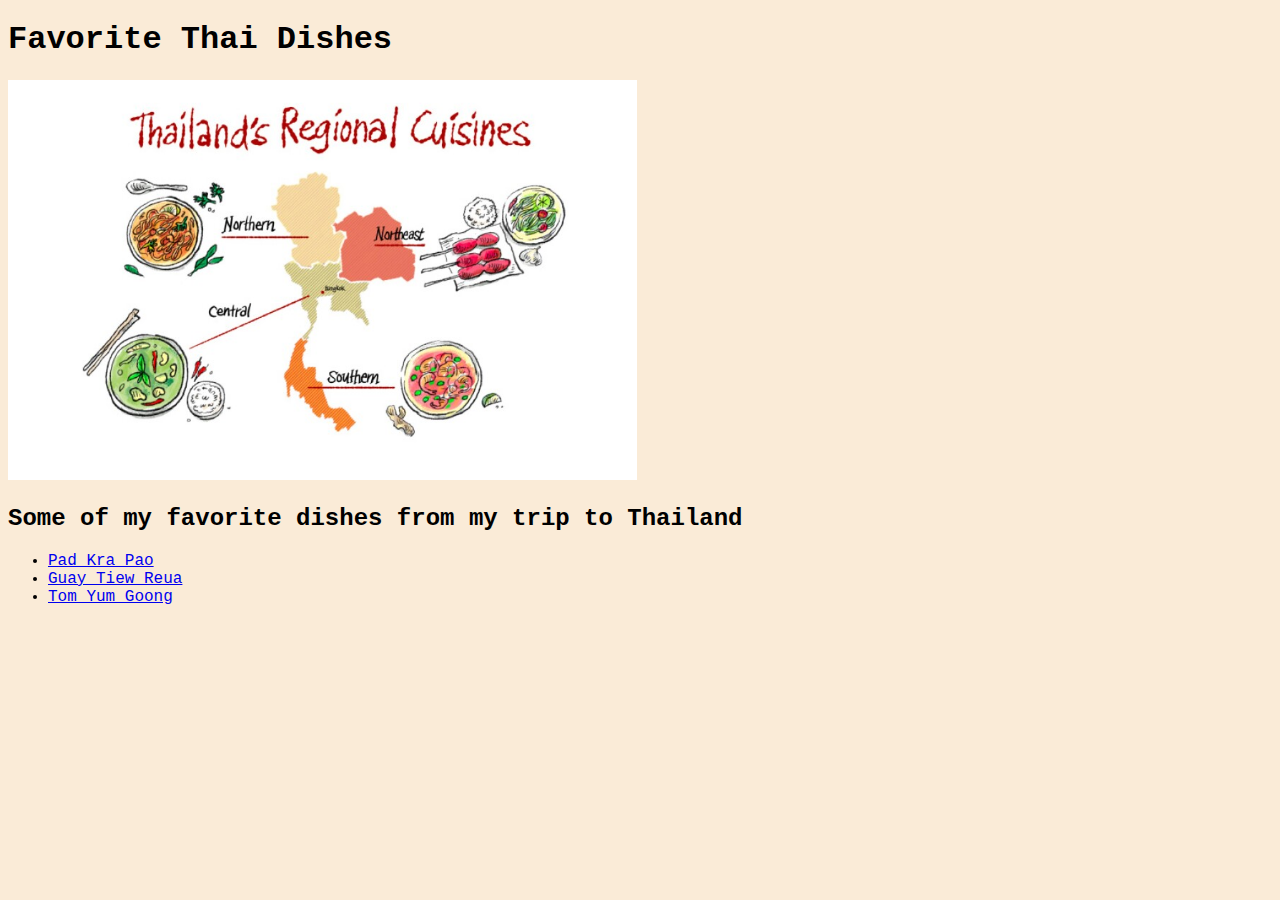
<file: index.html>
<!DOCTYPE html>
<html lang="en">
    <head>
        <meta charset="UTF-8">
        <title>Thai Recipes</title>
        <link rel="stylesheet" href="./css/styles.css">
    </head>

    <body>
        <h1>Favorite Thai Dishes</h1>
        <img src="./images/thaicuisine.jpeg" alt="Thai Food">
        <h2>Some of my favorite dishes from my trip to Thailand</h2>
        <ul>
            <li><a href="./recipes/pad-kra-pao.html">Pad Kra Pao</a></li>
            <li><a href="./recipes/boat-noodles.html">Guay Tiew Reua</a></li>
            <li><a href="./recipes/tom-yum-soup.html">Tom Yum Goong</a></li>
        </ul> 
    </body>
</html>
</file>
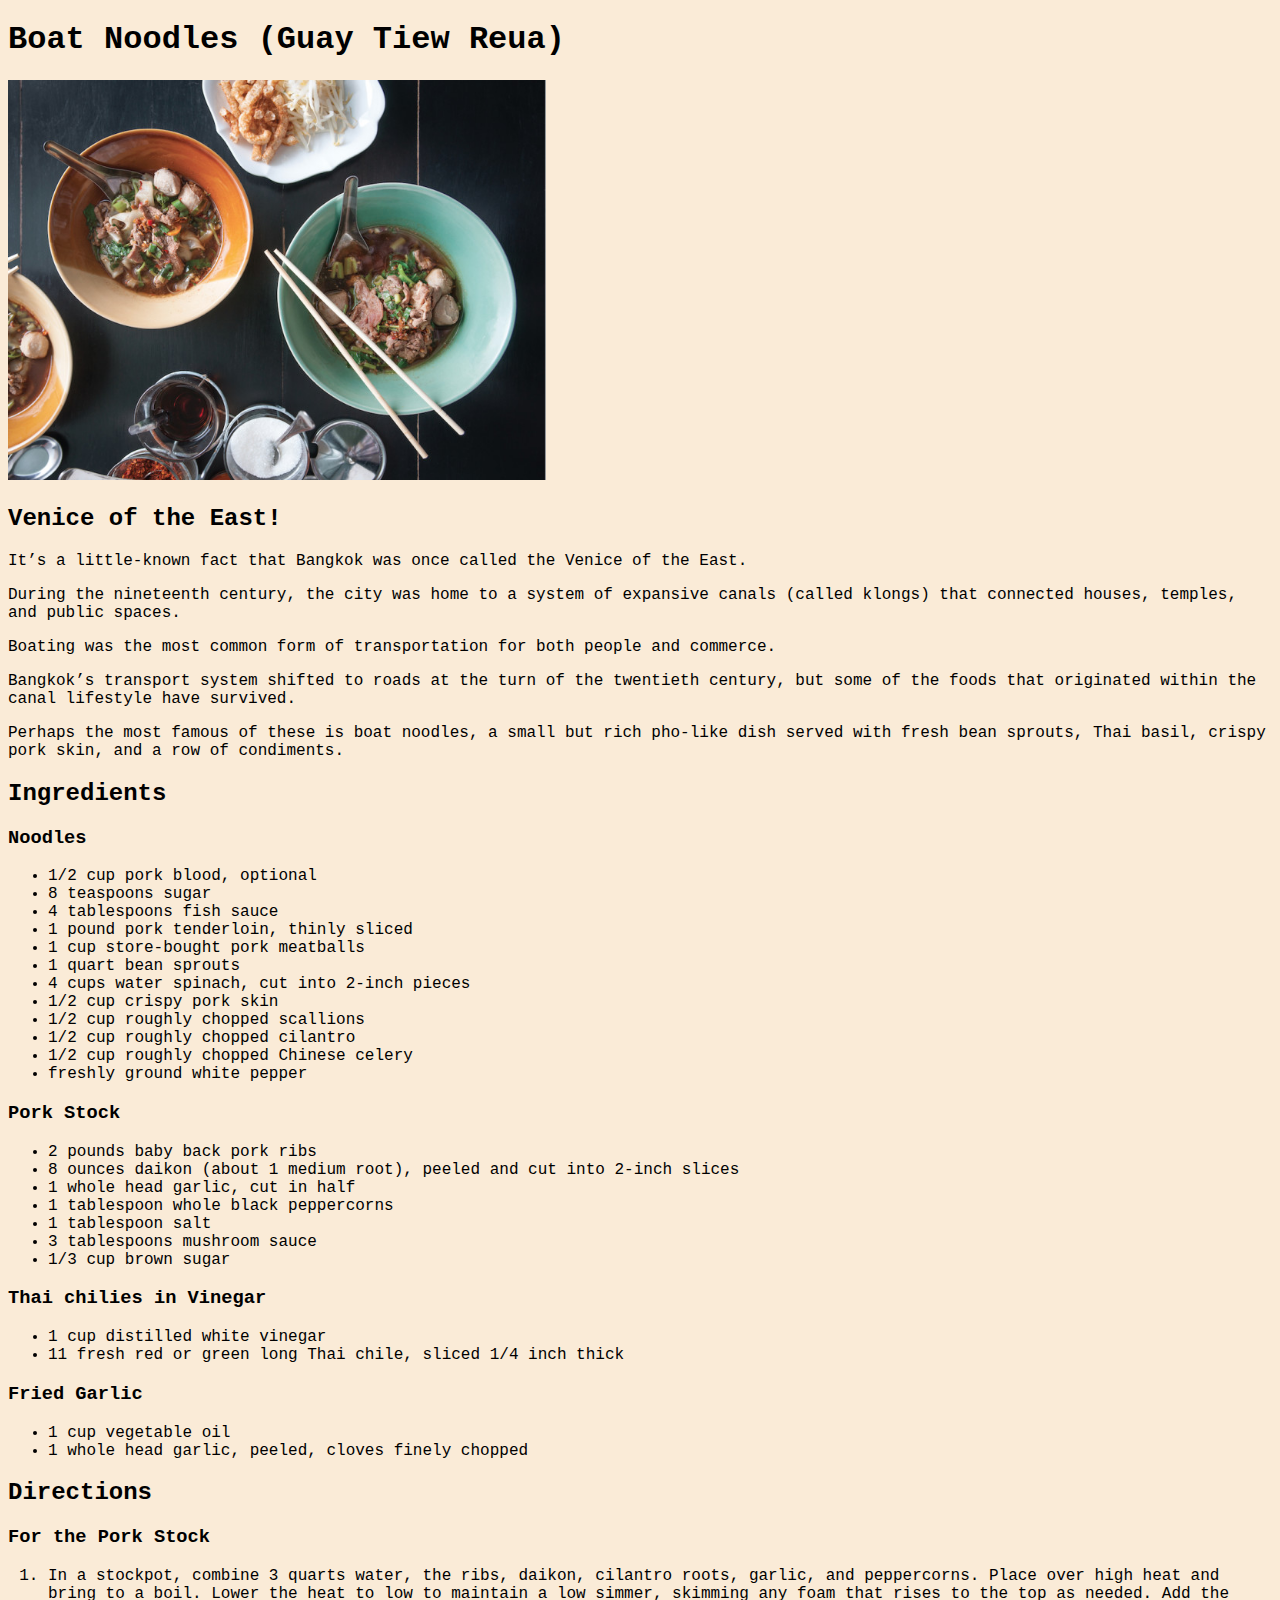
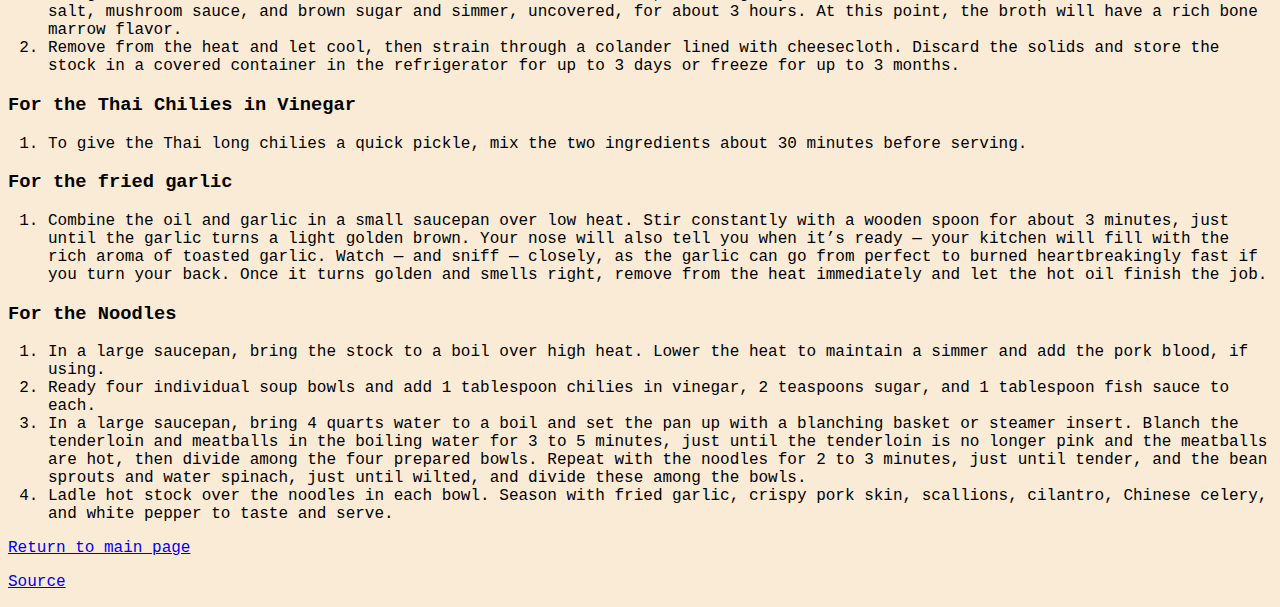
<file: recipes/boat-noodles.html>
<!DOCTYPE html>
<html lang="en">
    <head>
        <meta charset="UTF-8">
        <title>Boat Noodles</title>
        <link rel="stylesheet" href="../css/styles.css">
    </head>

    <body>
        <h1>Boat Noodles (Guay Tiew Reua)</h1>
        <img src="../images/boat-noodles.jpg" alt="Boat Noodles">
        <h2>Venice of the East!</h2>
        <p>It’s a little-known fact that Bangkok was once called the Venice of the East.</p>
        <p>During the nineteenth century, the city was home to a system of expansive canals (called klongs) that connected houses, temples, and public spaces.</p>
        <p>Boating was the most common form of transportation for both people and commerce.</p>
        <p> Bangkok’s transport system shifted to roads at the turn of the twentieth century, but some of the foods that originated within the canal lifestyle have survived.</p>
        <p>Perhaps the most famous of these is boat noodles, a small but rich pho-like dish served with fresh bean sprouts, Thai basil, crispy pork skin, and a row of condiments.</p>
        <h2>Ingredients</h2>
        <h3>Noodles</h3>
        <ul>
            <li>1/2 cup pork blood, optional</li>
            <li>8 teaspoons sugar</li>
            <li>4 tablespoons fish sauce</li>
            <li>1 pound pork tenderloin, thinly sliced</li>
            <li>1 cup store-bought pork meatballs</li>
            <li>1 quart bean sprouts</li>
            <li>4 cups water spinach, cut into 2-inch pieces</li>
            <li>1/2 cup crispy pork skin</li>
            <li>1/2 cup roughly chopped scallions</li>
            <li>1/2 cup roughly chopped cilantro</li>
            <li>1/2 cup roughly chopped Chinese celery</li>
            <li>freshly ground white pepper</li>
        </ul>
        <h3>Pork Stock</h3>
        <ul>
            <li>2 pounds baby back pork ribs</li>
            <li>8 ounces daikon (about 1 medium root), peeled and cut into 2-inch slices</li>
            <li>1 whole head garlic, cut in half</li>
            <li>1 tablespoon whole black peppercorns</li>
            <li>1 tablespoon salt</li>
            <li>3 tablespoons mushroom sauce</li>
            <li>1/3 cup brown sugar</li>
        </ul>
        <h3>Thai chilies in Vinegar</h3>
        <ul>
            <li>1 cup distilled white vinegar</li>
            <li>11 fresh red or green long Thai chile, sliced 1/4 inch thick</li>
        </ul>
        <h3>Fried Garlic</h3>
        <ul>
            <li>1 cup vegetable oil</li>
            <li>1 whole head garlic, peeled, cloves finely chopped</li>
        </ul>
        <h2>Directions</h2>
        <h3>For the Pork Stock</h3>
        <ol>
            <li>In a stockpot, combine 3 quarts water, the ribs, daikon, cilantro roots, garlic, and peppercorns. Place over high heat and bring to a boil. Lower the heat to low to maintain a low simmer, skimming any foam that rises to the top as needed. Add the salt, mushroom sauce, and brown sugar and simmer, uncovered, for about 3 hours. At this point, the broth will have a rich bone marrow flavor.</li>
            <li>Remove from the heat and let cool, then strain through a colander lined with cheesecloth. Discard the solids and store the stock in a covered container in the refrigerator for up to 3 days or freeze for up to 3 months.</li>
        </ol>
        <h3>For the Thai Chilies in Vinegar</h3>
        <ol>
            <li>To give the Thai long chilies a quick pickle, mix the two ingredients about 30 minutes before serving.</li>
        </ol>
        <h3>For the fried garlic</h3>
        <ol>
            <li>Combine the oil and garlic in a small saucepan over low heat. Stir constantly with a wooden spoon for about 3 minutes, just until the garlic turns a light golden brown. Your nose will also tell you when it’s ready — your kitchen will fill with the rich aroma of toasted garlic. Watch — and sniff — closely, as the garlic can go from perfect to burned heartbreakingly fast if you turn your back. Once it turns golden and smells right, remove from the heat immediately and let the hot oil finish the job.</li>
        </ol>
        <h3>For the Noodles</h3>
        <ol>
            <li>In a large saucepan, bring the stock to a boil over high heat. Lower the heat to maintain a simmer and add the pork blood, if using.</li>
            <li>Ready four individual soup bowls and add 1 tablespoon chilies in vinegar, 2 teaspoons sugar, and 1 tablespoon fish sauce to each.</li>
            <li>In a large saucepan, bring 4 quarts water to a boil and set the pan up with a blanching basket or steamer insert. Blanch the tenderloin and meatballs in the boiling water for 3 to 5 minutes, just until the tenderloin is no longer pink and the meatballs are hot, then divide among the four prepared bowls. Repeat with the noodles for 2 to 3 minutes, just until tender, and the bean sprouts and water spinach, just until wilted, and divide these among the bowls.</li>
            <li>Ladle hot stock over the noodles in each bowl. Season with fried garlic, crispy pork skin, scallions, cilantro, Chinese celery, and white pepper to taste and serve.</li>
        </ol>
        <a href="../index.html">Return to main page</a>
        <p><a href="https://www.foodrepublic.com/recipes/you-can-make-authentic-thai-boat-noodles/">Source</a></p>
    </body>
</html>
</file>
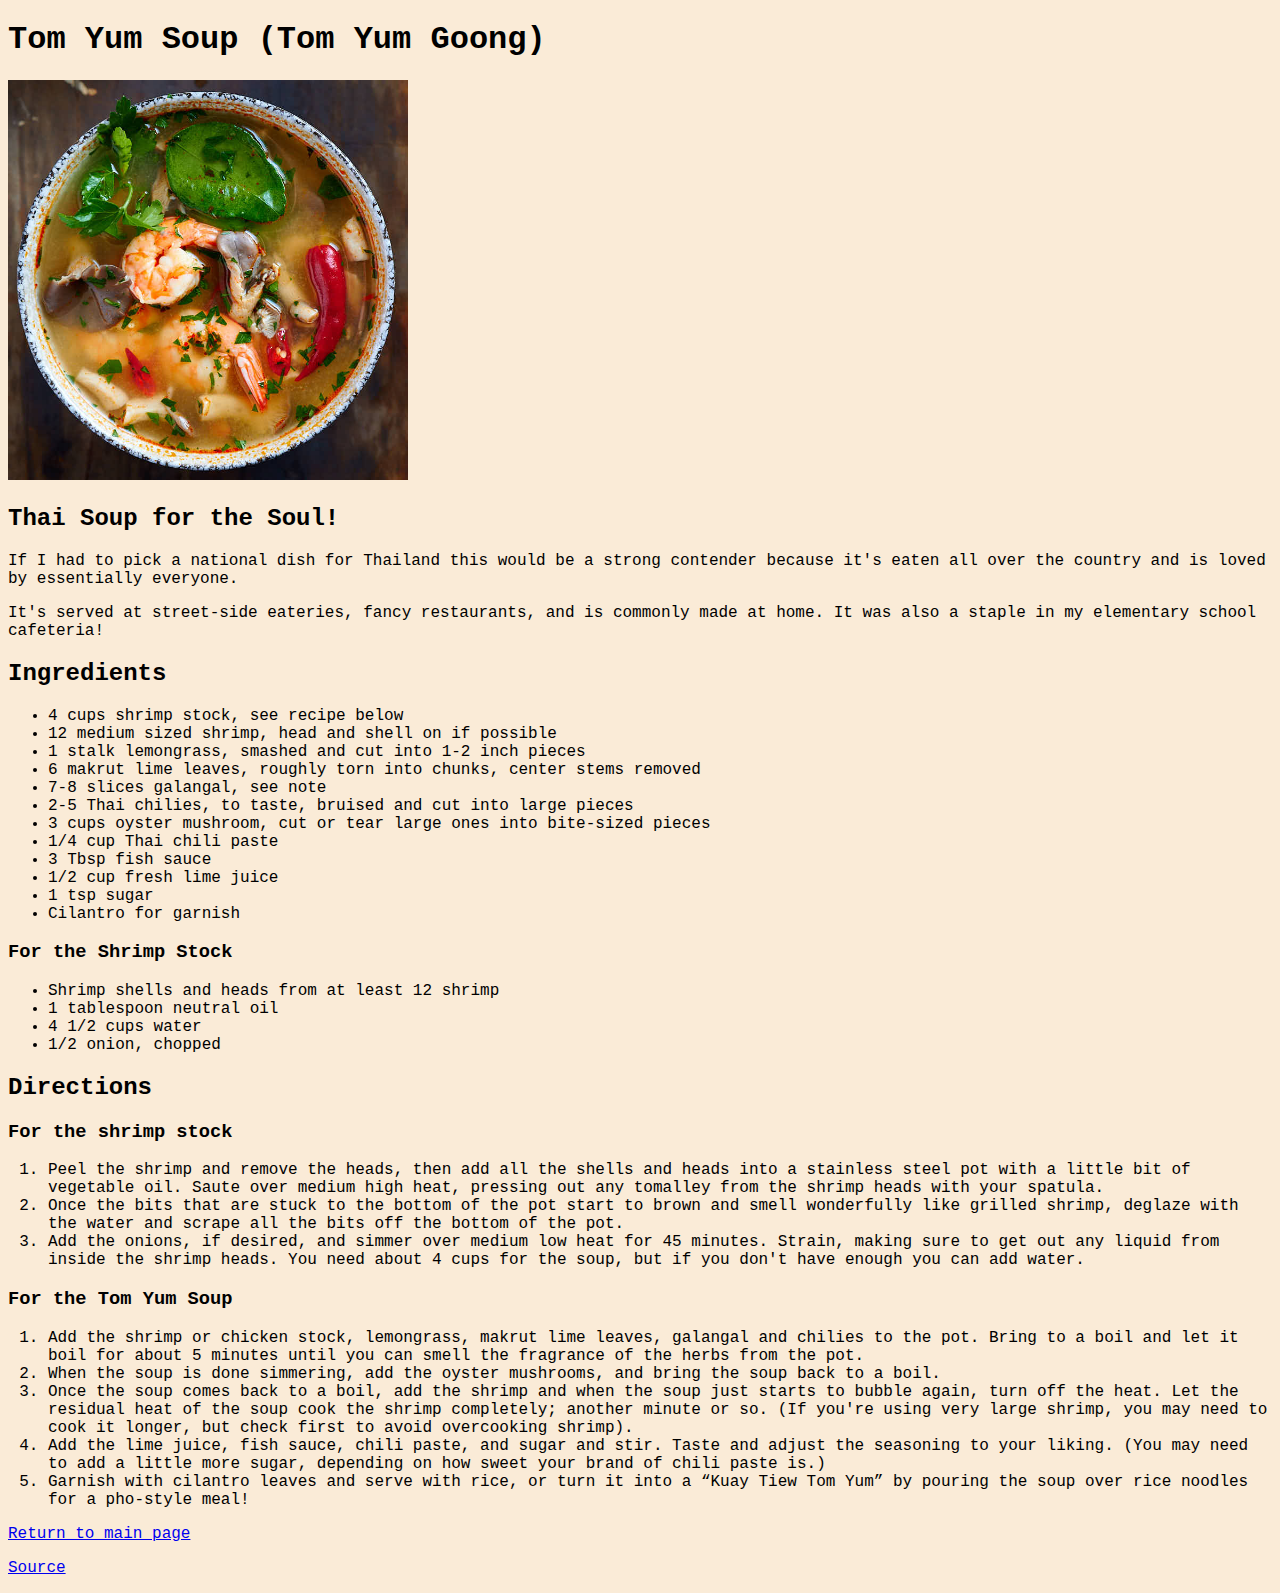
<file: recipes/tom-yum-soup.html>
<!DOCTYPE html>
<html lang="en">
    <head>
        <meta charset="UTF-8">
        <title>Tom Yum Soup</title>
        <link rel="stylesheet" href="../css/styles.css">
    </head>

    <body>
        <h1>Tom Yum Soup (Tom Yum Goong)</h1>
        <img src="../images/tom-yum-soup.jpg" alt="Tom Yum Soup">
        <h2>Thai Soup for the Soul!</h2>
        <p>If I had to pick a national dish for Thailand this would be a strong contender because it's eaten all over the country and is loved by essentially everyone.</p>
        <p>It's served at street-side eateries, fancy restaurants, and is commonly made at home. It was also a staple in my elementary school cafeteria!</p>
        <h2>Ingredients</h2>
        <ul>
            <li>4 cups shrimp stock, see recipe below</li>
            <li>12 medium sized shrimp, head and shell on if possible</li>
            <li>1 stalk lemongrass, smashed and cut into 1-2 inch pieces</li>
            <li>6 makrut lime leaves, roughly torn into chunks, center stems removed
            <li>7-8 slices galangal, see note</li>
            <li>2-5 Thai chilies, to taste, bruised and cut into large pieces</li>
            <li>3 cups oyster mushroom, cut or tear large ones into bite-sized pieces</li>
            <li>1/4 cup Thai chili paste</li>
            <li>3 Tbsp fish sauce</li>
            <li>1/2 cup fresh lime juice</li>
            <li>1 tsp sugar</li>
            <li>Cilantro for garnish</li>
        </ul>
        <h3>For the Shrimp Stock</h3>
        <ul>
            <li>Shrimp shells and heads from at least 12 shrimp</li>
            <li>1 tablespoon neutral oil</li>
            <li>4 1/2 cups water</li>
            <li>1/2 onion, chopped</li>
        </ul>
        <h2>Directions</h2>
        <h3>For the shrimp stock</h3>
        <ol>
            <li>Peel the shrimp and remove the heads, then add all the shells and heads into a stainless steel pot with a little bit of vegetable oil. Saute over medium high heat, pressing out any tomalley from the shrimp heads with your spatula.</liL>
            <li>Once the bits that are stuck to the bottom of the pot start to brown and smell wonderfully like grilled shrimp, deglaze with the water and scrape all the bits off the bottom of the pot.</li>
            <li>Add the onions, if desired, and simmer over medium low heat for 45 minutes. Strain, making sure to get out any liquid from inside the shrimp heads. You need about 4 cups for the soup, but if you don't have enough you can add water.</li>
        </ol>
        <h3>For the Tom Yum Soup</h3>
        <ol>
            <li>Add the shrimp or chicken stock, lemongrass, makrut lime leaves, galangal and chilies to the pot. Bring to a boil and let it boil for about 5 minutes until you can smell the fragrance of the herbs from the pot.</li>
            <li>When the soup is done simmering, add the oyster mushrooms, and bring the soup back to a boil.</li>
            <li>Once the soup comes back to a boil, add the shrimp and when the soup just starts to bubble again, turn off the heat. Let the residual heat of the soup cook the shrimp completely; another minute or so. (If you're using very large shrimp, you may need to cook it longer, but check first to avoid overcooking shrimp).</li>
            <li>Add the lime juice, fish sauce, chili paste, and sugar and stir. Taste and adjust the seasoning to your liking. (You may need to add a little more sugar, depending on how sweet your brand of chili paste is.)</li>
            <li>Garnish with cilantro leaves and serve with rice, or turn it into a “Kuay Tiew Tom Yum” by pouring the soup over rice noodles for a pho-style meal!</li>
        </ol>
        <a href="../index.html">Return to main page</a>
        <p><a href="https://hot-thai-kitchen.com/tom-yum-goong/">Source</a></p>
    </body>
</html>
</file>
<file: css/styles.css>
body {
    background-color: antiquewhite;
    font-family: 'Courier New', Courier, monospace;

}

img {
    height: 400px;
    width: auto;
}
</file>
